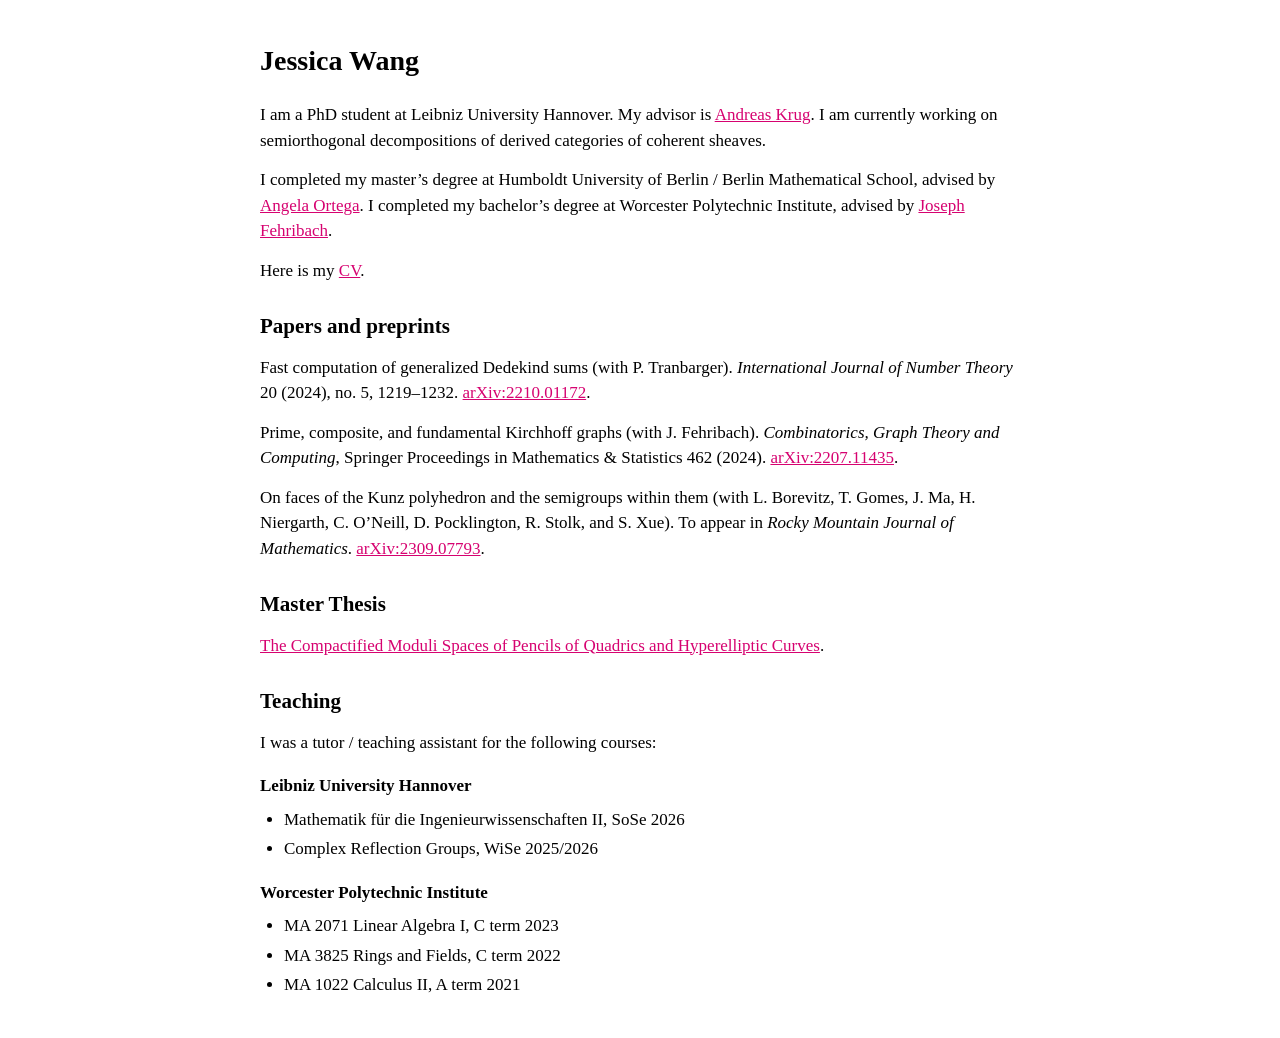
<file: index.html>
<!DOCTYPE html>
<html lang="en">
<head>
  <meta charset="UTF-8">
  <meta name="description" content="Jessica Wang, PhD student in mathematics at Leibniz University Hannover. Research, papers, and teaching.">
  <link rel="stylesheet" href="style.css">
  <meta name="viewport" content="width=device-width, initial-scale=1">
  <style>
  a,
  a:visited {
    color: #D60270;
  }
</style>
  <title>Jessica Wang</title>
</head>
<body>
  <main>
    <h1>Jessica Wang</h1>
    <p>I am a PhD student at Leibniz University Hannover. My advisor is <a href="https://sites.google.com/site/andkrugmath/">Andreas Krug</a>. I am currently working on semiorthogonal decompositions of derived categories of coherent sheaves.</p>
    <p>I completed my master’s degree at Humboldt University of Berlin / Berlin Mathematical School, advised by <a href="https://sites.google.com/view/angela-0rtega/inicio">Angela Ortega</a>. I completed my bachelor’s degree at Worcester Polytechnic Institute, advised by <a href="https://users.wpi.edu/~bach/">Joseph Fehribach</a>.</p>
    <p>Here is my <a href="cv.pdf">CV</a>.</p>
    <h2>Papers and preprints</h2>
    <p>Fast computation of generalized Dedekind sums (with P. Tranbarger). <i>International Journal of Number Theory</i> 20 (2024), no. 5, 1219–1232. <a href="https://arxiv.org/abs/2210.01172">arXiv:2210.01172</a>.</p>
    <p>Prime, composite, and fundamental Kirchhoff graphs (with J. Fehribach). <i>Combinatorics, Graph Theory and Computing</i>, Springer Proceedings in Mathematics &amp; Statistics 462 (2024). <a href="https://arxiv.org/abs/2207.11435">arXiv:2207.11435</a>.</p>
    <p>On faces of the Kunz polyhedron and the semigroups within them (with L. Borevitz, T. Gomes, J. Ma, H. Niergarth, C. O’Neill, D. Pocklington, R. Stolk, and S. Xue). To appear in <i>Rocky Mountain Journal of Mathematics</i>. <a href="https://arxiv.org/abs/2309.07793">arXiv:2309.07793</a>.</p>

    <h2>Master Thesis</h2>
    <p><a href="master-thesis.pdf">The Compactified Moduli Spaces of Pencils of Quadrics and Hyperelliptic Curves</a>.</p>

    <h2>Teaching</h2>
    <p>I was a tutor / teaching assistant for the following courses:</p>
    <h3>Leibniz University Hannover</h3>
    <ul>
      <li>Mathematik für die Ingenieurwissenschaften II, SoSe 2026</li>
      <li>Complex Reflection Groups, WiSe 2025/2026</li>
    </ul>
    <h3>Worcester Polytechnic Institute</h3>
    <ul>
      <li>MA 2071 Linear Algebra I, C term 2023</li>
      <li>MA 3825 Rings and Fields, C term 2022</li>
      <li>MA 1022 Calculus II, A term 2021</li>
    </ul>
  </main>
</body>
</html>
</file>
<file: style.css>
html {
  color-scheme: light;
}

body {
  max-width: 760px;
  margin: 40px auto;
  padding: 0 20px;
  background: #fff;
  color: #000;
  font-family: "Times New Roman", Times, serif;
  font-size: 17px;
  line-height: 1.5;
}

h1 {
  font-size: 28px;
  margin: 0 0 20px;
}

h2 {
  font-size: 21px;
  margin: 28px 0 12px;
}

h3 {
  font-size: 17px;
  margin: 18px 0 8px;
}

p { margin: 0 0 14px; }
ul { margin: 0 0 16px; padding-left: 24px; }
li { margin-bottom: 4px; }
a {
  color: #c21875;
  overflow-wrap: anywhere;
}

@media (max-width: 600px) {
  body { margin: 24px auto; }
}
</file>
